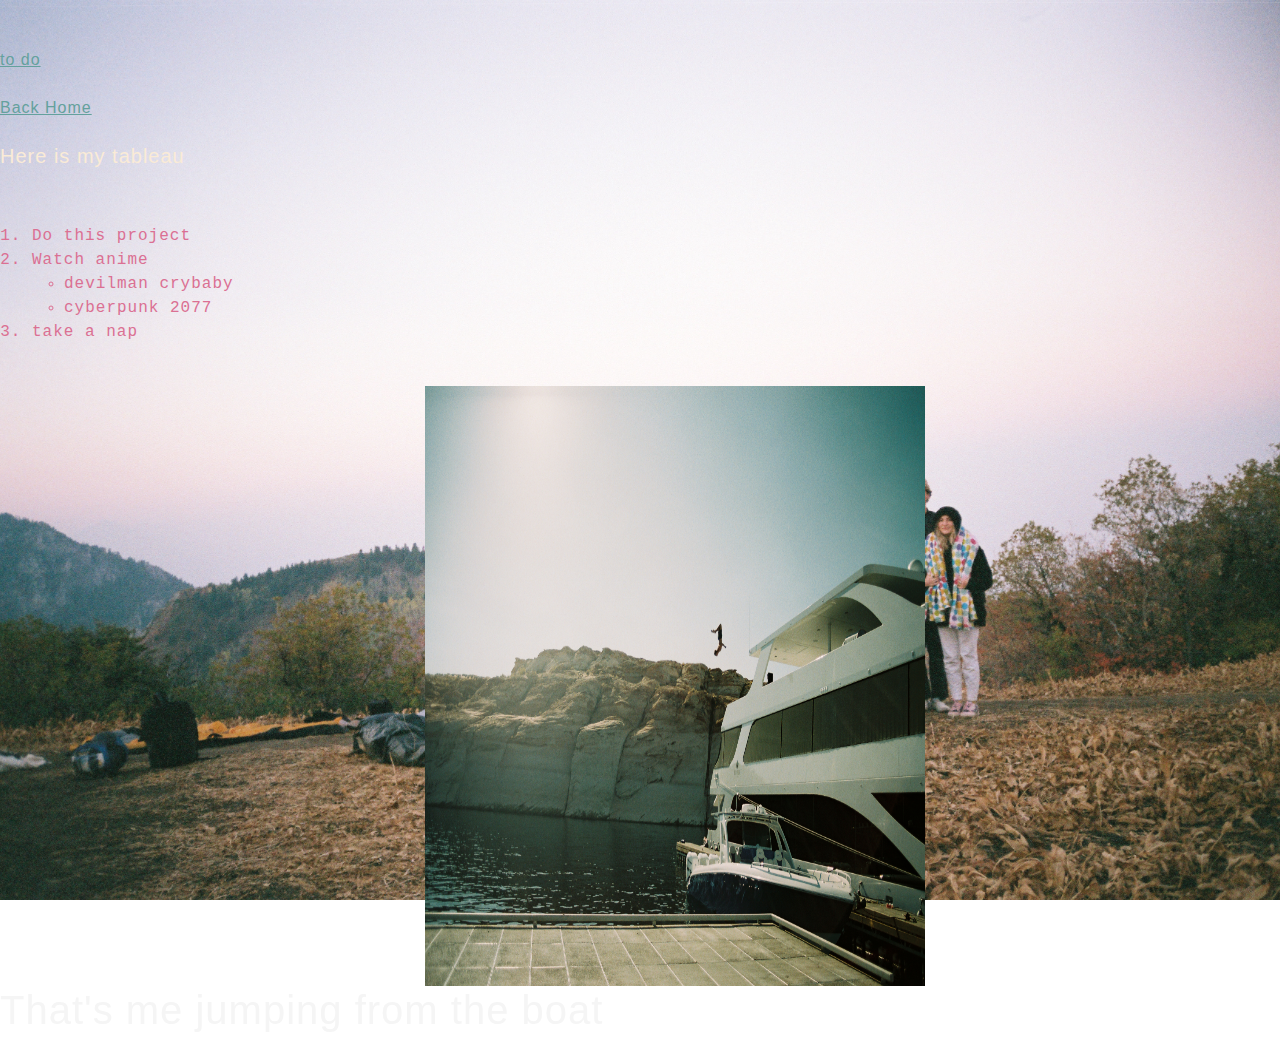
<file: Pages/scratch.html>
<!DOCTYPE html>
<html lang="en">
<head>
   <meta charset="UTF-8">
   <meta http-equiv="X-UA-Compatible" content="IE=edge">
   <meta name="viewport" content="width=device-width, initial-scale=1.0">
   <title>From scratch page</title>
   <link rel="stylesheet" href="../css/styles.css" />
   <link href="../css/mystyles.css" rel="stylesheet" />
</head>
<body>
   <nav>
       <br><br>
       <a href="#to do">to do</a>
       <br><br>
       <a class=".button" href="../index.html">Back Home</a>
       <br><br>
   </nav>
   <h5>Here is my tableau</h5> 
   <br><br>
   <div class="tableauPlaceholder" id="viz1681421723763">
       <noscript>
           <a href="#">
               <img alt="Is Your County Obese? Select your county to see how it compares with other counties in the country" src="https://public.tableau.com/static/images/Ob/Obese_16814216521290/Obesity/1_rss.png" style="border: none;">
           </a>
       </noscript>
       <object class="tableauViz" style="display:none;">
           <param name="host_url" value="https%3A%2F%2Fpublic.tableau.com%2F">
           <param name="embed_code_version" value="3">
           <param name="site_root" value="">
           <param name="name" value="Obese_16814216521290&#47;Obesity">
           <param name="tabs" value="no">
           <param name="toolbar" value="yes">
           <param name="static_image" value="https://public.tableau.com/static/images/Ob/Obese_16814216521290/Obesity/1.png">
           <param name="animate_transition" value="yes">
           <param name="display_static_image" value="yes">
           <param name="display_spinner" value="yes">
           <param name="display_overlay" value="yes">
           <param name="display_count" value="yes">
           <param name="language" value="en-US">
           <param name="filter" value="publish=yes">
       </object>
       <script type="text/javascript">
           var divElement = document.getElementById('viz1681421723763');
           var vizElement = divElement.getElementsByTagName('object')[0];
           if (divElement.offsetWidth > 800) {
               vizElement.style.width='100%';
               vizElement.style.height=(divElement.offsetWidth*0.75)+'px';
           } else if (divElement.offsetWidth > 500) {
               vizElement.style.width='100%';
               vizElement.style.height=(divElement.offsetWidth*0.75)+'px';
           } else {
               vizElement.style.width='100%';
               vizElement.style.height='877px';
           }
           var scriptElement = document.createElement('script');
           scriptElement.src = 'https://public.tableau.com/javascripts/api/viz_v1.js';
           vizElement.parentNode.insertBefore(scriptElement, vizElement);
       </script>
   </div>
   <Section id="to do">
       <ol>
           <li>Do this project</li>
           <li>Watch anime
             <ul>
               <li>devilman crybaby</li>
               <li>cyberpunk 2077</li>
             </ul>
           </li>
           <li>take a nap</li>
         </ol>
       </Section>
   <iframe width="420" height="330" src="https://www.youtube.com/embed/tgbNymZ7vqY"></iframe>
   <img src="../assets/img/0win756_0win756-R2-071-34_Original 3.jpg" alt="Italian Trulli" style="width:500px;height:600px;">
   <h1 style="text-align:center/left/right;">That's me jumping from the boat</h1>


 
   <div>
   </div>


    
</body>
</html>
</html>
</file>
<file: css/mystyles.css>
.button {
    background-color: #4CAF50; /* Green */
    border: none;
    color: white;
    padding: 15px 32px;
    text-align: center;
    text-decoration: none;
    display: inline-block;
    font-size: 16px;
  }
  ol{
    font-family: 'Courier New', Courier, monospace; 
    color: palevioletred;
    
  }
  h1{
    border: #4CAF50;
    color: whitesmoke;
  
  }
  h6{
    font-family: Arial, Helvetica, sans-serif;
  }
  body {
    background: url("../assets/img/IMG_1321\ 2.JPG") no-repeat center center fixed;
    background-size: cover
  }
  h5{
    color: antiquewhite;
    font-family: 'Franklin Gothic Medium', 'Arial Narrow', Arial, sans-serif;
  }
</file>
